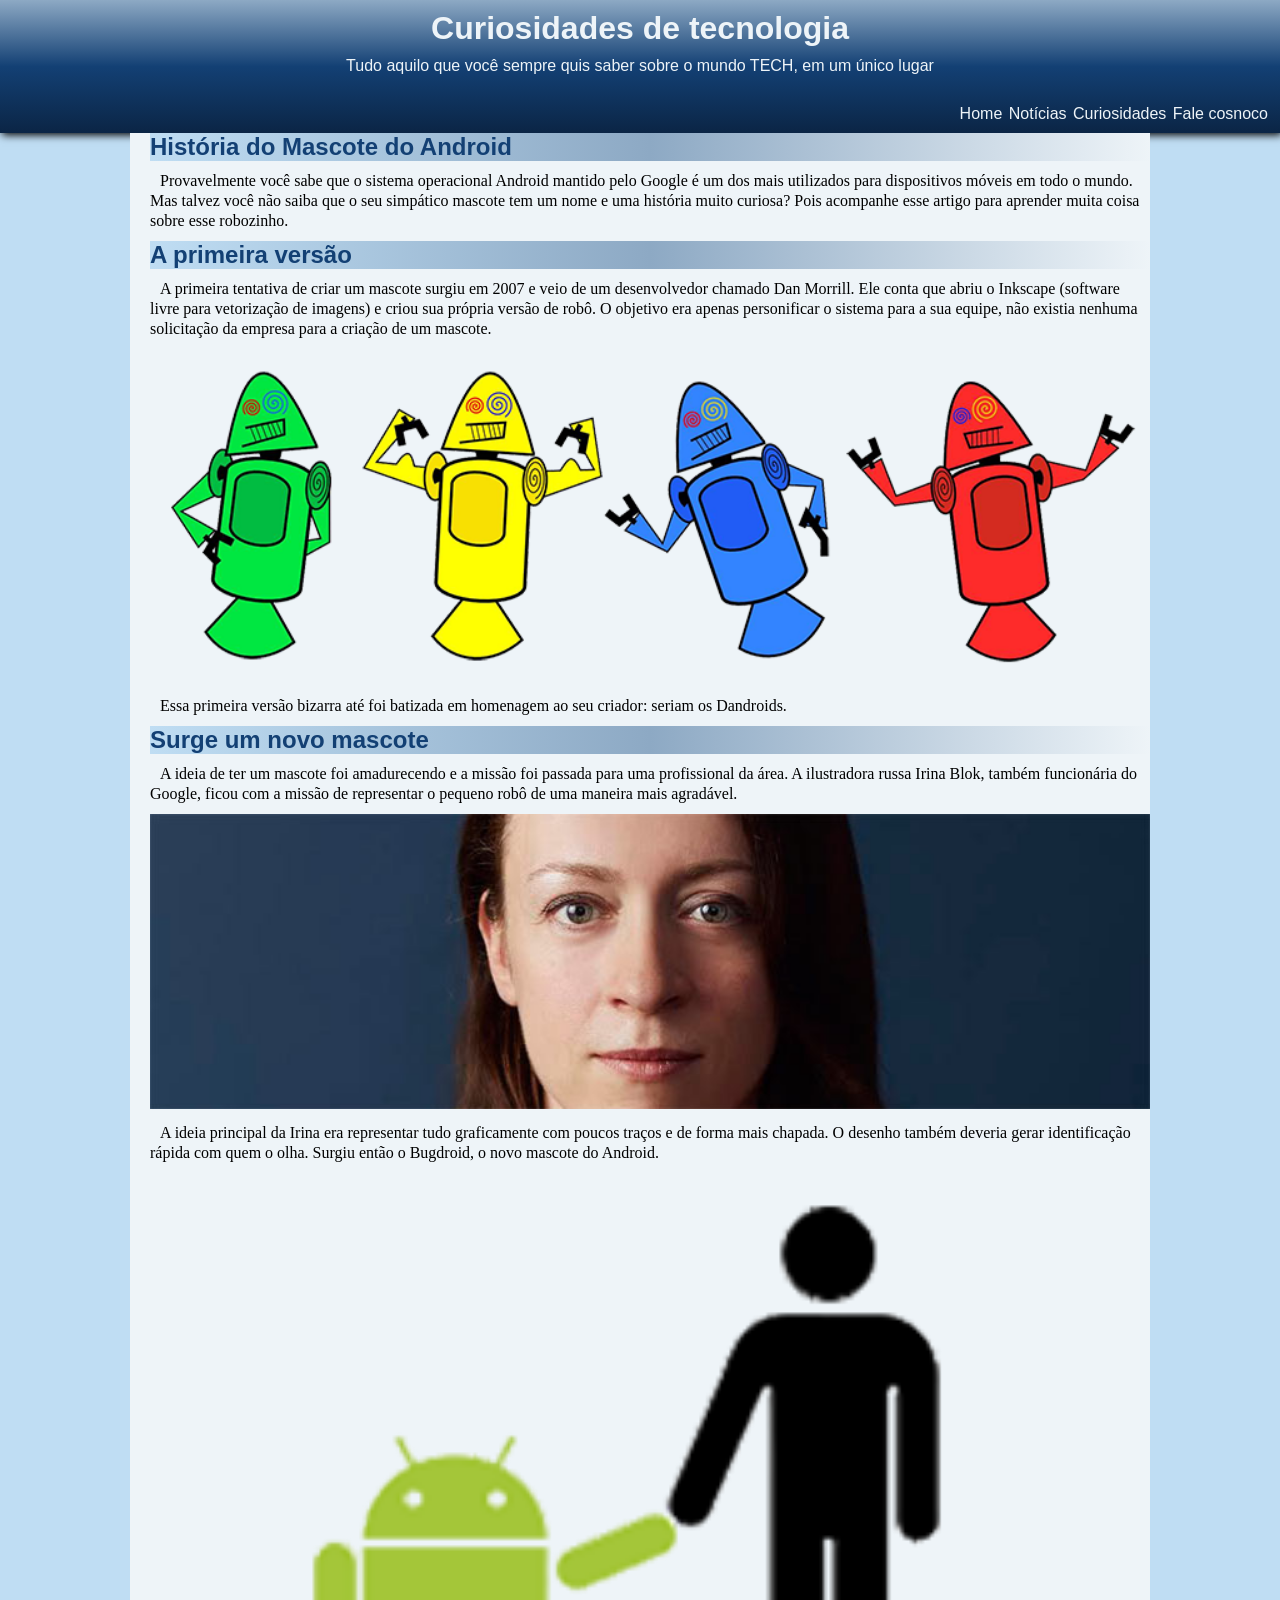
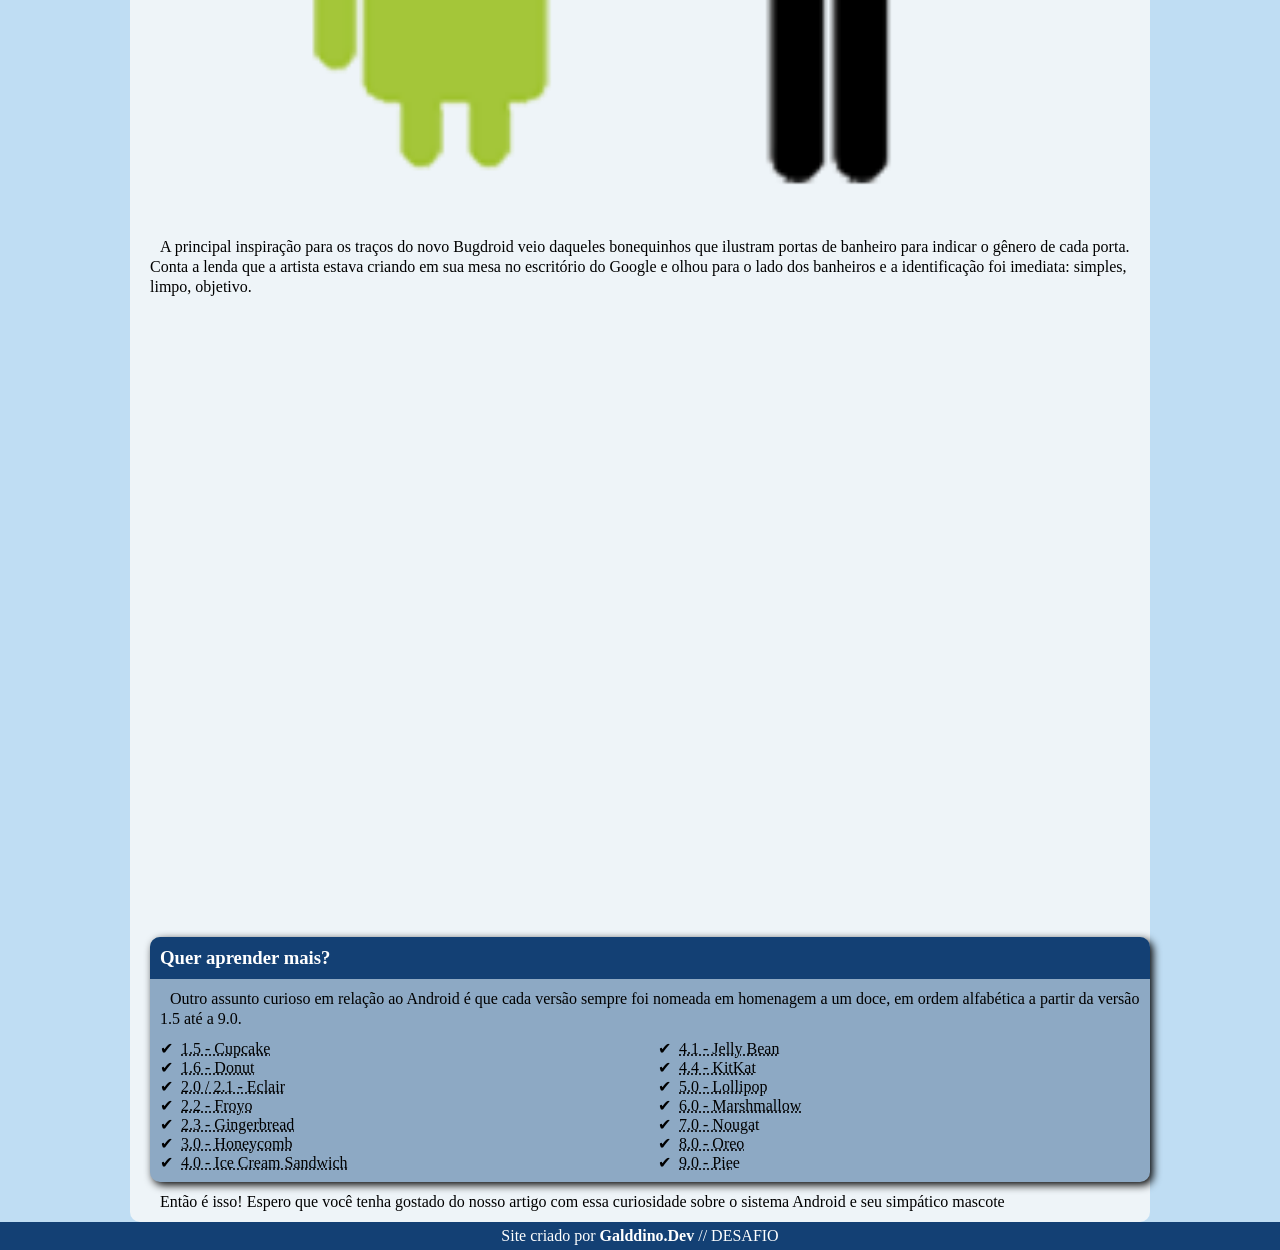
<file: Meus-SITES-desafios/Site 01/index.html>
<!DOCTYPE html>
<html lang="en">
<head>
    <meta charset="UTF-8">
    <meta name="viewport" content="width=device-width, initial-scale=1.0">
    <title>My Site</title>
    <link rel="shortcut icon" href="favicon.ico" type="image/x-icon">
    <link rel="stylesheet" href="CSS/style.css">
</head>

<body>
    
    <header id="topo">

        <h1>Curiosidades de tecnologia</h1>
        <p>
            Tudo aquilo que você sempre quis saber sobre o mundo TECH, em um único lugar
        </p>
        
        <nav>
            <a href="">Home</a>
            <a href="">Notícias</a>
            <a href="">Curiosidades</a>
            <a href="">Fale cosnoco</a>
        </nav>
    </header>

    <main>
        <article>
            <h1>História do Mascote do Android</h1>
            <p>
                Provavelmente você sabe que o sistema operacional Android mantido pelo Google é um dos mais utilizados para dispositivos móveis em todo o mundo. Mas talvez você não saiba que o seu simpático mascote tem um nome e uma história muito curiosa? Pois acompanhe esse artigo para aprender muita coisa sobre esse robozinho.
            </p>
        </article>

        <article>
            <h2>A primeira versão</h2>
            <p>
                A primeira tentativa de criar um mascote surgiu em 2007 e veio de um desenvolvedor chamado Dan Morrill. Ele conta que abriu o Inkscape (software livre para vetorização de imagens) e criou sua própria versão de robô. O objetivo era apenas personificar o sistema para a sua equipe, não existia nenhuma solicitação da empresa para a criação de um mascote.
            </p>

        </article>
       
        <picture>
               <source media="(max-width:800px )" srcset="img/dan-droids-pq.png">
            <img src="img/dan-droids.png" alt="">
           
            <p>
                Essa primeira versão bizarra até foi batizada em homenagem ao seu criador: seriam os Dandroids.
            </p>
        </picture>

        <div>
            <h2>Surge um novo mascote</h2>
            <p>
                A ideia de ter um mascote foi amadurecendo e a missão foi passada para uma profissional da área. A ilustradora russa Irina Blok, também funcionária do Google, ficou com a missão de representar o pequeno robô de uma maneira mais agradável.
            </p>

        </div>

        <picture>
            
             <source media="(max-width: 800px)" srcset="img/irina-blok-pq.jpg">
            <img src="img/irina-blok.jpg" alt="">
           
            <p>
                A ideia principal da Irina era representar tudo graficamente com poucos traços e de forma mais chapada. O desenho também deveria gerar identificação rápida com quem o olha. Surgiu então o Bugdroid, o novo mascote do Android.
            </p>
        </picture>

        
        <picture>
        
            <img src="img/bugdroid.png" alt="">
        </picture>
           
        
        
        <p>
                A principal inspiração para os traços do novo Bugdroid veio daqueles bonequinhos que ilustram portas de banheiro para indicar o gênero de cada porta. Conta a lenda que a artista estava criando em sua mesa no escritório do Google e olhou para o lado dos banheiros e a identificação foi imediata: simples, limpo, objetivo.
            </p>
       
        <div class="video">
            <iframe width="629" height="362" src="https://www.youtube.com/embed/6B_S6sTP2mA" title="Among Us #50" frameborder="0" allow="accelerometer; autoplay; clipboard-write; encrypted-media; gyroscope; picture-in-picture; web-share" referrerpolicy="strict-origin-when-cross-origin" allowfullscreen>
            
            </iframe>
        </div>
        
        <aside>
            <h3>Quer aprender mais?</h3>
            <p>
                Outro assunto curioso em relação ao Android é que cada versão sempre foi nomeada em homenagem a um doce, em ordem alfabética a partir da versão 1.5 até a 9.0.
            </p>
            
            <ul>
            
                <li><abbr title="Bolo">1.5 - Cupcake</abbr></li>
                <li><abbr title="Rosquinha">1.6 - Donut</abbr></li>
                <li><abbr title="Bomba">2.0 / 2.1 - Eclair</abbr></li>
                <li><abbr title="Iorgute congelado">2.2 - Froyo</abbr></li>
                <li><abbr title="Biscoto de Gengibre">2.3 - Gingerbread</abbr></li>
                <li><abbr title="Favor de Mel">3.0 - Honeycomb</abbr></li>
                <li><abbr title="Sanduíche de Sorvete">4.0 - Ice Cream Sandwich</abbr></li>
                <li><abbr title="Jujuba">4.1 - Jelly Bean</abbr></li>
                <li><abbr title="KitKat">4.4 - KitKat</abbr></li>
                <li><abbr title="Pirulito">5.0 - Lollipop</abbr></li>
                <li><abbr title="Marshmallow">6.0 - Marshmallow</abbr></li>
                <li><abbr title="Torrone">7.0 - Nouga</abbr>t</li>
                <li><abbr title="Oreo">8.0 - Oreo</abbr></li>
                <li><abbr title="Torta">9.0 - Pie</abbr>e</li>
           
            </ul>
        </aside>




        <p> 
            Então é isso! Espero que você tenha gostado do nosso artigo com essa curiosidade sobre o sistema Android e 
            seu simpático mascote
        
        </p>

    </main>

   


   <footer>
        <p>Site criado por <a href="">Galddino.Dev</a> // DESAFIO</p>
   </footer>












</body>
</html>
</file>
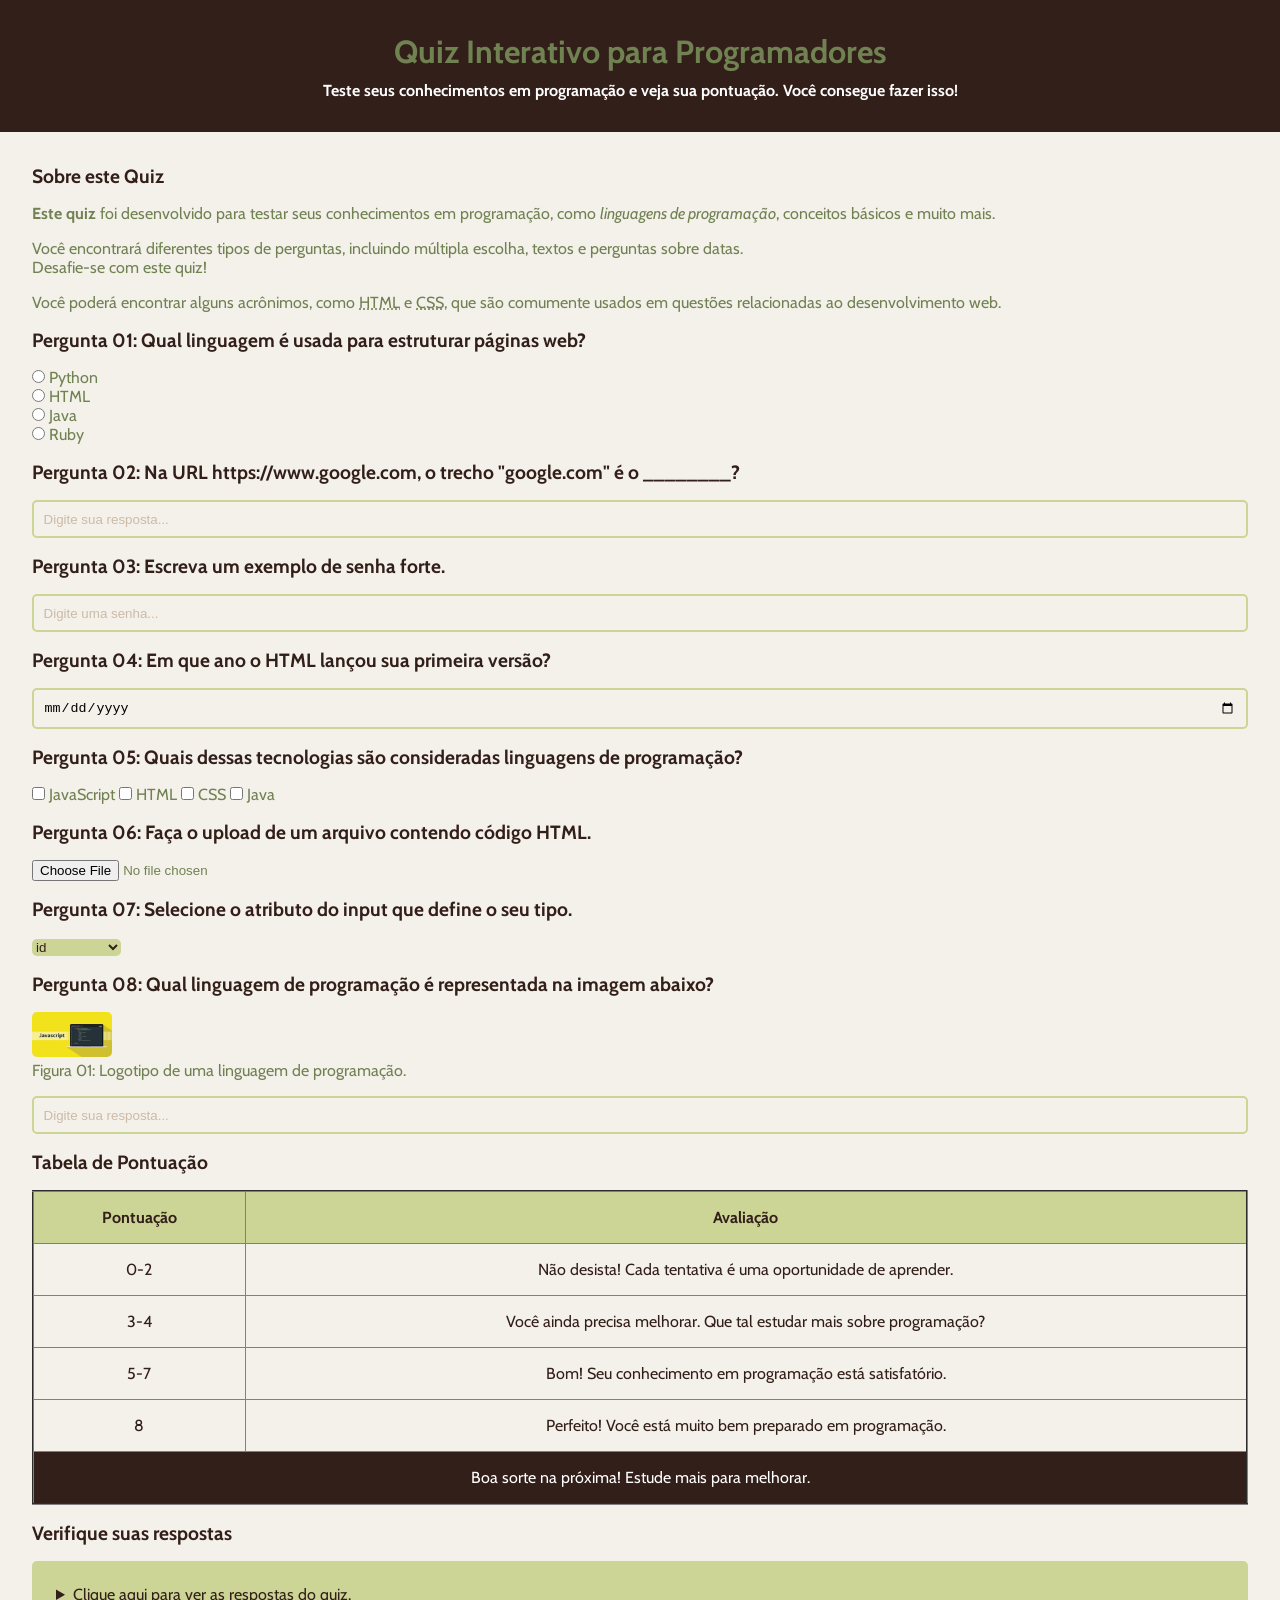
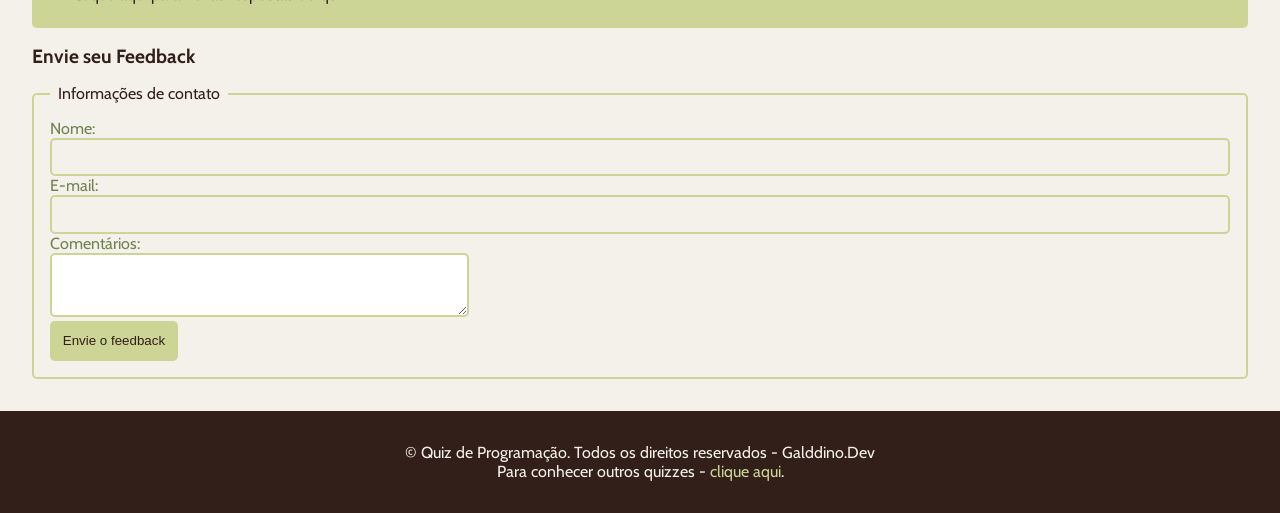
<file: Meus-SITES-desafios/Site 02/index.html>
<!DOCTYPE html>
<html lang="pt-BR">

<head>
    <meta charset="UTF-8">
    <meta name="viewport" content="width=device-width, initial-scale=1.0">
    <title>Quiz de Programação</title>
    <link rel="stylesheet" href="style.css">
</head>

<body>

    <header>
        <h1>Quiz Interativo para Programadores</h1>

        <p>
            Teste seus conhecimentos em programação e veja sua pontuação.
            Você consegue fazer isso!
        </p>
    </header>

    <main>

        <!-- Introdução -->
        <section>

            <h2>Sobre este Quiz</h2>

            <p>
                <strong>Este quiz</strong> foi desenvolvido para testar seus conhecimentos
                em programação, como <em>linguagens de programação</em>, conceitos básicos
                e muito mais.
            </p>

            <p>
                Você encontrará diferentes tipos de perguntas, incluindo múltipla escolha,
                textos e perguntas sobre datas. <br>
                Desafie-se com este quiz!
            </p>

            <p>
                Você poderá encontrar alguns acrônimos, como
                <abbr title="HyperText Markup Language">HTML</abbr> e
                <abbr title="Cascading Style Sheets">CSS</abbr>, que são comumente
                usados em questões relacionadas ao desenvolvimento web.
            </p>

        </section>


        <!-- Pergunta 1: Múltipla escolha -->
        <section>

            <h2>
                Pergunta 01: Qual linguagem é usada para estruturar páginas web?
            </h2>

            <form action="">

                <input type="radio" value="Python" id="p1a" name="pergunta01">
                <label for="p1a">Python</label>
                <br>

                <input type="radio" value="HTML" id="p1b" name="pergunta01">
                <label for="p1b">HTML</label>
                <br>

                <input type="radio" value="Java" id="p1c" name="pergunta01">
                <label for="p1c">Java</label>
                <br>

                <input type="radio" value="Ruby" id="p1d" name="pergunta01">
                <label for="p1d">Ruby</label>
                <br>

            </form>

        </section>


        <!-- Pergunta 2: Texto -->
        <section>

            <h2>
                Pergunta 02: Na URL https://www.google.com, o trecho
                "google.com" é o ________?
            </h2>

            <form action="">
                <input type="text"
                       name="pergunta02"
                       id="p2"
                       placeholder="Digite sua resposta...">
            </form>

        </section>


        <!-- Pergunta 3: Senha -->
        <section>

            <h2>
                Pergunta 03: Escreva um exemplo de senha forte.
            </h2>

            <form action="">
                <input type="password"
                       name="pergunta03"
                       id="p03"
                       placeholder="Digite uma senha...">
            </form>

        </section>


        <!-- Pergunta 4: Data -->
        <section>

            <h2>
                Pergunta 04: Em que ano o HTML lançou sua primeira versão?
            </h2>

            <form action="">
                <input type="date"
                       name="pergunta04"
                       id="p04">
            </form>

        </section>


        <!-- Pergunta 5: Seleção múltipla -->
        <section>

            <h2>
                Pergunta 05: Quais dessas tecnologias são consideradas
                linguagens de programação?
            </h2>

            <form action="">

                <input type="checkbox"
                       name="pergunta05"
                       id="p05a"
                       value="JavaScript">

                <label for="p05a">JavaScript</label>


                <input type="checkbox"
                       name="pergunta05"
                       id="p05b"
                       value="HTML">

                <label for="p05b">HTML</label>


                <input type="checkbox"
                       name="pergunta05"
                       id="p05c"
                       value="CSS">

                <label for="p05c">CSS</label>


                <input type="checkbox"
                       name="pergunta05"
                       id="p05d"
                       value="Java">

                <label for="p05d">Java</label>

            </form>

        </section>


        <!-- Pergunta 6: Upload -->
        <section>

            <h2>
                Pergunta 06: Faça o upload de um arquivo contendo código HTML.
            </h2>

            <form action="">
                <input type="file"
                       name="pergunta06"
                       id="p6">
            </form>

        </section>


        <!-- Pergunta 7: Menu suspenso -->
        <section>

            <h2>
                Pergunta 07: Selecione o atributo do input que define o seu tipo.
            </h2>

            <form action="">

                <select name="pergunta07" id="p7">

                    <option value="id">id</option>
                    <option value="type">type</option>
                    <option value="placeholder">placeholder</option>

                </select>

            </form>

        </section>


        <!-- Pergunta 8: Imagem -->
        <section>

            <h2>
                Pergunta 08: Qual linguagem de programação é representada
                na imagem abaixo?
            </h2>

            <figure>

                <img src="assets/jsjsjs.png"
                     alt="Logotipo do JavaScript">

                <figcaption>
                    Figura 01: Logotipo de uma linguagem de programação.
                </figcaption>

            </figure>

            <form action="">
                <input type="text"
                       name="pergunta08"
                       id="p08"
                       placeholder="Digite sua resposta...">
            </form>

        </section>


        <!-- Tabela de pontuação -->
        <section>

            <h2>Tabela de Pontuação</h2>

            <table border="2">

                <thead>
                    <tr>
                        <th>Pontuação</th>
                        <th>Avaliação</th>
                    </tr>
                </thead>

                <tbody>

                    <tr>
                        <td>0-2</td>
                        <td>
                            Não desista! Cada tentativa é uma oportunidade
                            de aprender.
                        </td>
                    </tr>

                    <tr>
                        <td>3-4</td>
                        <td>
                            Você ainda precisa melhorar. Que tal estudar mais
                            sobre programação?
                        </td>
                    </tr>

                    <tr>
                        <td>5-7</td>
                        <td>
                            Bom! Seu conhecimento em programação está satisfatório.
                        </td>
                    </tr>

                    <tr>
                        <td>8</td>
                        <td>
                            Perfeito! Você está muito bem preparado em programação.
                        </td>
                    </tr>

                </tbody>

                <tfoot>
                    <tr>
                        <td colspan="2">
                            Boa sorte na próxima! Estude mais para melhorar.
                        </td>
                    </tr>
                </tfoot>

            </table>

        </section>


        <!-- Lista de respostas -->
        <section>

            <h2>Verifique suas respostas</h2>

            <details>

                <summary>
                    Clique aqui para ver as respostas do quiz.
                </summary>

                <ol>

                    <li>HTML</li>

                    <li>Domínio</li>

                    <li>Gg20932!@#$=//,.,&lt;&gt;Teste!!</li>

                    <li>1991</li>

                    <li>JavaScript e Java</li>

                    <li>
                        O arquivo deve ter a extensão .HTML.
                    </li>

                    <li>TYPE</li>

                    <li>JavaScript</li>

                </ol>

            </details>

        </section>


        <!-- Formulário de feedback -->
        <section>

            <h2>Envie seu Feedback</h2>

            <form action="">

                <fieldset>

                    <legend>Informações de contato</legend>

                    <label for="nome">Nome:</label>
                    <input type="text"
                           name="nome"
                           id="nome">
                    <br>

                    <label for="email">E-mail:</label>
                    <input type="email"
                           name="email"
                           id="email">
                    <br>

                    <label for="comentarios">
                        Comentários:
                    </label>
                    <br>

                    <textarea name="comentarios"
                              id="comentarios"
                              rows="4"
                              cols="50"
                              placeholder="Digite aqui">
                    </textarea> <br>

                    <button>
                        Envie o feedback
                    </button>
            

                </fieldset>
             
            </form>

        </section>

    </main>


    <footer>

        <p class="paragrafo-footer">
            &copy; Quiz de Programação. Todos os direitos reservados -
            Galddino.Dev
        </p>

        <p class="paragrafo-footer">
            Para conhecer outros quizzes -
            <a href="" target="_blank">clique aqui</a>.
        </p>

    </footer>

</body>

</html>
</file>
<file: Meus-SITES-desafios/Site 01/CSS/style.css>
@charset "UTF-8";
*{
    margin: 0px;
    padding: 0px;
}



body{
    background-color: #BFDDF3;
}

:root {
    --cor1: #0B2545; /* Azul Escuro */
    --cor2: #134074; /* Azul Marinho */
    --cor3: #8DA9C4; /* Azul Jeans Claro */
    --cor4: #EEF4F8; /* Branco Gelo */
}

#topo {
    background-image: linear-gradient(to top,#0B2545, #134074, #8DA9C4);
    padding: 10px;
    color: var(--cor4);
    text-align: center;
    font-family: Verdana, Geneva, Tahoma, sans-serif;
    box-shadow: 2px 2px 8px black;
   

}

header > p{
    margin: 10px;  
}



nav {
     text-align: right;
     padding-top: 20px;
}
nav a { 
   
    text-decoration: none;
    color: var(--cor4);
    margin-right: 2px;
    padding-top: 10px;
    
}

nav a:hover{
    background-color: var(--cor2);
    border-radius: 5px;
    padding: 10px;
    transition-duration: 0.4s;
    
}

main {
    min-width: 400px;
    max-width: 1000px;
    margin: 0 auto;
    background-color: var(--cor4);
    padding-left: 20px;
    border-bottom-left-radius:10px;
    border-bottom-right-radius: 10px;
}

main  h1 {
    color:var(--cor2);
    font-family: 'Franklin Gothic Medium', 'Arial Narrow', Arial, sans-serif;
    background-image: linear-gradient(to right, #BFDDF3, #8DA9C4, transparent);
}

main  h2 {
    color:var(--cor2);
    font-family: 'Franklin Gothic Medium', 'Arial Narrow', Arial, sans-serif;
     background-image: linear-gradient(to right, #BFDDF3, #8DA9C4, transparent);
}

main p{
    text-indent: 10px;
    padding:10px 0px;
    line-height: 20px;
    
}

main img {
 width: 100%;
}

main img.pequena {
  max-width: 350px;
  display: block;
  margin: auto;
}












div.video{
  background-color: var(--cor5);
  margin: 0px -20px 30px -20px;
  padding: 20px;
  padding-bottom: 58% ;
  position: relative;
}
div.video > iframe{
  position: absolute;
  top: 5%;
  left: 5%;
  width: 90%;
  height: 90%;

}


aside{
  background-color: var(--cor3);
  padding: 10px;
  border-radius: 10px;
  box-shadow: 3px 3px 8px black;

}


aside > h3{
  background-color: var(--cor2);
  color: white;
  padding: 10px;
  margin: -10px -10px 0 -10px;
  border-radius: 10px 10px 0px 0px;
   
}


aside > ul{
  list-style-type: '\2714\00A0\00A0';
  list-style-position: inside;
  columns: 2;
}





footer {
  background-color: var(--cor2);
  color: white;
  text-align: center;
  font-size: 1em;
  padding: 5px;
}
footer a {
  color: white;
  font-weight: bolder;
  text-decoration: none;
}

footer a:hover{
  text-decoration: underline;
  color: var(--cor1);

}
</file>
<file: Meus-SITES-desafios/Site 02/style.css>
@charset "UTF-8";

@import url('https://fonts.googleapis.com/css2?family=Bitcount+Prop+Single:wght@100..900&family=Bricolage+Grotesque:opsz,wght@12..96,200..800&family=Cabin:ital,wght@0,400..700;1,400..700&family=Roboto:ital,wght@0,100..900;1,100..900&display=swap');




* {
    margin: 0px;
    padding: 0px;
    box-sizing: border-box;
}


body {
    background-color: #f4f0ea;
    color: #708252;
    font-family: "Cabin", sans-serif;
    font-weight: 400;
}

header {
    padding: 2rem;
    background-color: #331f19;
    text-align: center;
}

header  p {
    color: #ffff;
    font-weight: bold;
    padding-top: 10px;
}

main {
    padding: 2rem;
    display: flex;
    flex-direction: column;
    gap: 1rem;
}

section {
    display: flex;
    flex-direction: column;
    gap: 1rem;
}

h2 {
    color: #331f19;
    font-size: 1.2rem;
}

input[type="radio"],input[type="checkbox"] {
    accent-color: #CCD595;
}

input[type="text"], input[type="password"], input[type="date"], input[type="email"] {
    width: 100%;
    padding: 0.6rem;
    border: 2px solid #CCD595;
    outline: none;
    border-radius: 5px;
    background-color: transparent;
}
input::placeholder {
    color: #CBBBA7;
}

select {
    cursor: pointer;
    background-color: #CCD595;
    color: #331f19;
    border-radius: 5px;
    border: none;
    outline: none;
}

img {
    width: 5rem;
    border-radius: 5px;
}

table {
    width: 100%;
    border-collapse: collapse;
}

th {
    background-color: #CCD595;
    color: #331f19;
    padding: 1rem;

}

td {
    color: #331f19;
    padding: 1rem;
    text-align: center;
}

tfoot  td {
    
    background-color: #331f19;
    color: #ffff;
}

details {
    background-color: #CCD595;
    border-radius: 5px;
    padding: 1rem;
    
}

summary {
    color: #331f19;
    margin: 0.5em;
    cursor: pointer;


}

ol {
    margin-left: 1.5rem;
}

ol li {
    padding: 0.2rem;
}

fieldset {
    border: 2px solid #CCD595;
    border-radius: 5px;
    padding: 1rem;

}

legend {
    color: #331f19;
    padding: 0 0.5rem;
}

textarea {

    outline: none;
    border-radius: 5px;
    border: 2px solid #CCD595;
}

button {
    background-color: #CCD595;
    border: none;
    padding: 0.8rem;
    color: #331f19;
    border-radius: 5px;
    cursor: pointer;
}

footer {
    background-color: #331f19;
    padding: 2rem;
    text-align: center;
}

.paragrafo-footer {
    color: #f4f0ea;
}

footer a {
    text-decoration: none;
    color: #CCD595;
}
</file>
